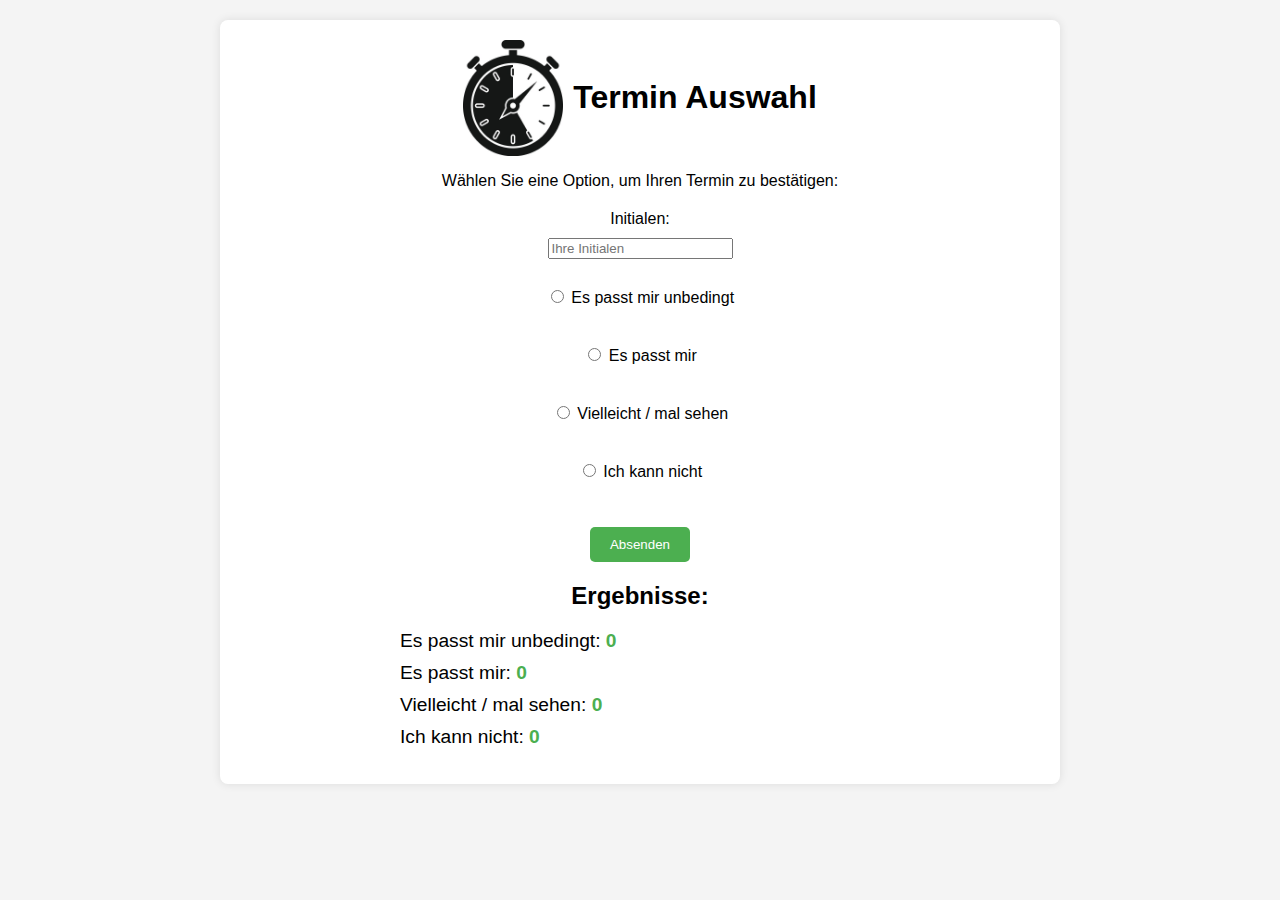
<file: index.html>
<!DOCTYPE html>
<html lang="de">
<head>
    <meta charset="UTF-8">
    <meta name="viewport" content="width=device-width, initial-scale=1.0">
    <title>Termin Auswahl</title>
    <link rel="stylesheet" href="styles.css">
    <script src="script.js" defer></script>
</head>
<body>
    <div class="container">
        <header>
            <img src="images/Logo.jpg" alt="Logo" class="logo">
            <h1>Termin Auswahl</h1>
        </header>

        <p>Wählen Sie eine Option, um Ihren Termin zu bestätigen:</p>

        <!-- Form for appointment selection -->
        <form id="appointmentForm">
            <label for="initials">Initialen:</label>
            <input type="text" id="initials" name="initials" placeholder="Ihre Initialen" required><br><br>

            <label>
                <input type="radio" name="appointment" value="Es passt mir unbedingt"> Es passt mir unbedingt
            </label><br>
            <label>
                <input type="radio" name="appointment" value="Es passt mir"> Es passt mir
            </label><br>
            <label>
                <input type="radio" name="appointment" value="Vielleicht / mal sehen"> Vielleicht / mal sehen
            </label><br>
            <label>
                <input type="radio" name="appointment" value="Ich kann nicht"> Ich kann nicht
            </label><br><br>

            <button type="submit">Absenden</button>
        </form>

        <!-- Section to display results -->
        <h2>Ergebnisse:</h2>
        <ul id="resultsList">
            <li>Es passt mir unbedingt: <span id="count1">0</span></li>
            <li>Es passt mir: <span id="count2">0</span></li>
            <li>Vielleicht / mal sehen: <span id="count3">0</span></li>
            <li>Ich kann nicht: <span id="count4">0</span></li>
        </ul>
    </div>
</body>
</html>
</file>
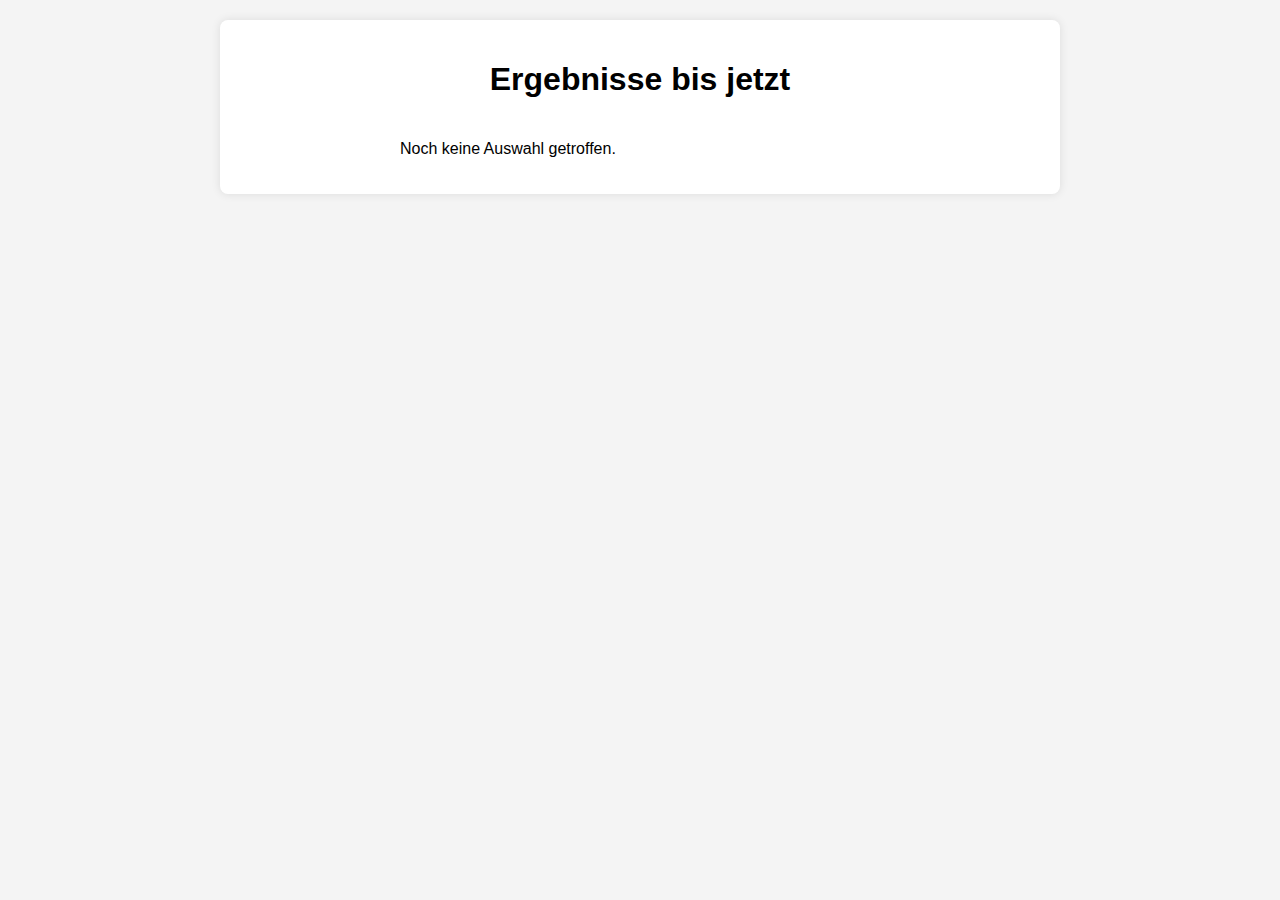
<file: results.html>
<!DOCTYPE html>
<html lang="de">
<head>
    <meta charset="UTF-8">
    <meta name="viewport" content="width=device-width, initial-scale=1.0">
    <title>Ergebnisse</title>
    <link rel="stylesheet" href="styles.css">
    <script src="results.js" defer></script>
</head>
<body>
    <div class="container">
        <header>
            <h1>Ergebnisse bis jetzt</h1>
        </header>
        <ul id="resultsList"></ul>
    </div>
</body>
</html>
</file>
<file: styles.css>
body {
    font-family: Arial, sans-serif;
    background-color: #f4f4f4;
    text-align: center;
    margin: 0;
    padding: 0;
}

.container {
    max-width: 800px;
    margin: 20px auto;
    padding: 20px;
    background-color: white;
    border-radius: 8px;
    box-shadow: 0px 0px 10px rgba(0, 0, 0, 0.1);
}

header {
    display: flex;
    justify-content: center;
    align-items: center;
    gap: 10px;
}

header img.logo {
    width: 100px;
}

h1 {
    font-size: 2em;
}

form {
    margin-top: 20px;
}

label {
    display: block;
    margin: 10px 0;
}

button {
    background-color: #4CAF50;
    color: white;
    padding: 10px 20px;
    border: none;
    border-radius: 5px;
    cursor: pointer;
}

button:hover {
    background-color: #45a049;
}

#resultsList {
    list-style: none;
    padding: 0;
    margin-top: 20px;
    text-align: left;
    margin-left: 20%;
    margin-right: 20%;
}

#resultsList li {
    margin: 10px 0;
    font-size: 1.2em;
}

#resultsList span {
    font-weight: bold;
    color: #4CAF50;
}
</file>
